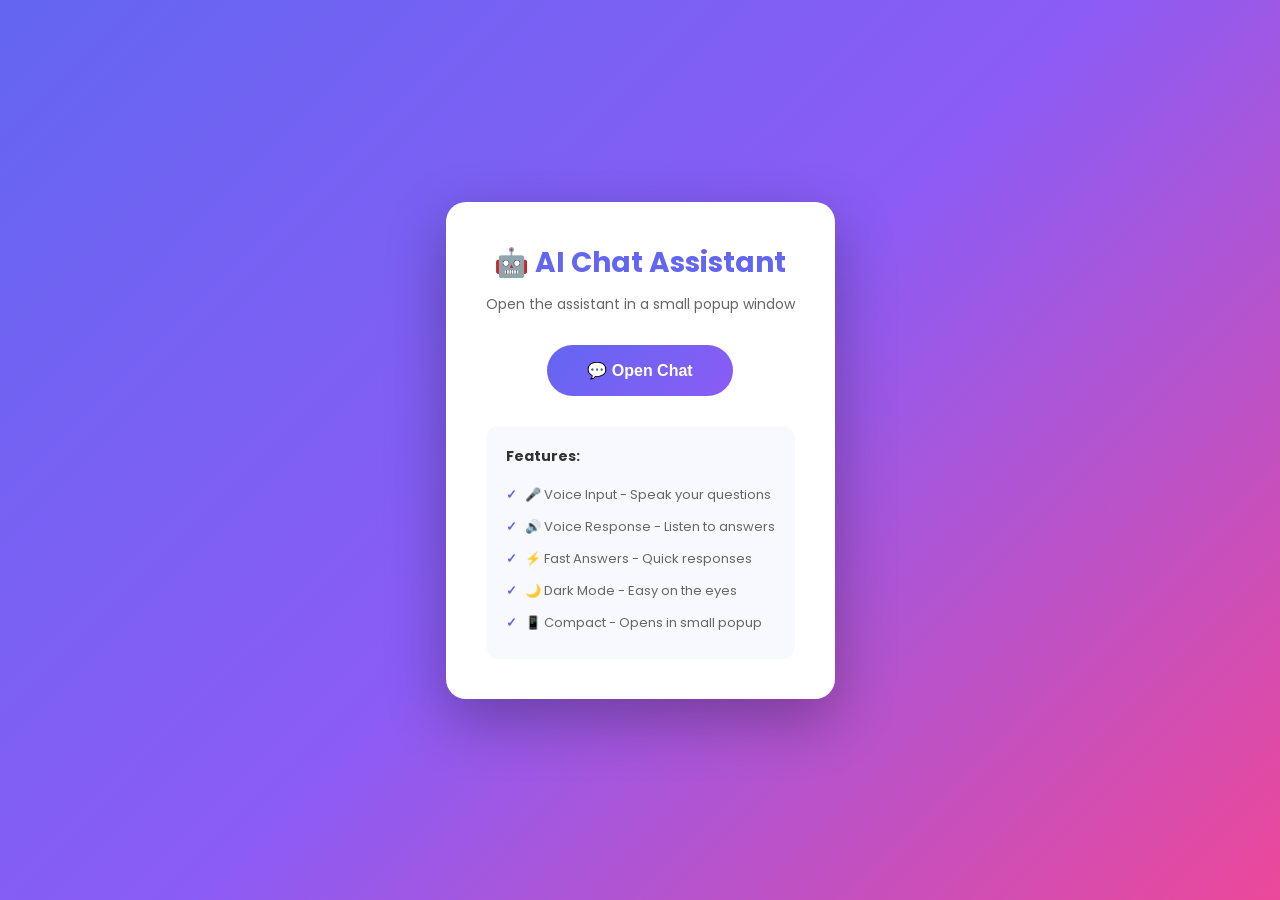
<file: nirmaan-chat-opener.html>
<!DOCTYPE html>
<html lang="en">
<head>
    <meta charset="UTF-8">
    <meta name="viewport" content="width=device-width, initial-scale=1.0">
    <title>Nirmaan - Open Chat Assistant</title>
    <link rel="icon" type="image/svg+xml" href="favicon.svg"/>
    <link rel="icon" type="image/svg+xml" sizes="any" href="[data-uri]"/>
    <link rel="shortcut icon" href="[data-uri]"/>
    <link href="https://fonts.googleapis.com/css2?family=Poppins:wght@400;500;600&display=swap" rel="stylesheet">
    <style>
        * {
            box-sizing: border-box;
            margin: 0;
            padding: 0;
        }
        body {
            font-family: 'Poppins', sans-serif;
            background: linear-gradient(135deg, #6366F1, #8B5CF6, #EC4899);
            min-height: 100vh;
            display: flex;
            flex-direction: column;
            align-items: center;
            justify-content: center;
            padding: 20px;
        }
        .container {
            background: white;
            border-radius: 20px;
            padding: 40px;
            text-align: center;
            max-width: 450px;
            box-shadow: 0 20px 60px rgba(0,0,0,0.3);
        }
        h1 {
            color: #6366F1;
            font-size: 28px;
            margin-bottom: 10px;
        }
        .subtitle {
            color: #666;
            margin-bottom: 30px;
            font-size: 14px;
        }
        .open-btn {
            background: linear-gradient(135deg, #6366F1, #8B5CF6);
            color: white;
            border: none;
            padding: 16px 40px;
            font-size: 16px;
            font-weight: 600;
            border-radius: 30px;
            cursor: pointer;
            transition: all 0.3s;
            display: inline-flex;
            align-items: center;
            gap: 10px;
        }
        .open-btn:hover {
            transform: translateY(-3px);
            box-shadow: 0 10px 30px rgba(99,102,241,0.4);
        }
        .features {
            margin-top: 30px;
            text-align: left;
            background: #f8f9ff;
            padding: 20px;
            border-radius: 12px;
        }
        .features h3 {
            color: #333;
            font-size: 14px;
            margin-bottom: 12px;
        }
        .features ul {
            list-style: none;
            color: #666;
            font-size: 13px;
        }
        .features li {
            padding: 6px 0;
            display: flex;
            align-items: center;
            gap: 8px;
        }
        .features li::before {
            content: "✓";
            color: #6366F1;
            font-weight: bold;
        }
    </style>
</head>
<body>
    <div class="container">
        <h1>🤖 AI Chat Assistant</h1>
        <p class="subtitle">Open the assistant in a small popup window</p>
        <button class="open-btn" onclick="openChatbot()">
            💬 Open Chat
        </button>
        <div class="features">
            <h3>Features:</h3>
            <ul>
                <li>🎤 Voice Input - Speak your questions</li>
                <li>🔊 Voice Response - Listen to answers</li>
                <li>⚡ Fast Answers - Quick responses</li>
                <li>🌙 Dark Mode - Easy on the eyes</li>
                <li>📱 Compact - Opens in small popup</li>
            </ul>
        </div>
    </div>

    <script>
        function openChatbot() {
            // Open chatbot in a small centered popup window (like Google login)
            const width = 420;
            const height = 600;

            // Calculate center position
            const left = (window.screen.width - width) / 2;
            const top = (window.screen.height - height) / 2;

            // Open popup window
            const popup = window.open(
                'irmaan-chatbot.html',
                'AI Assistant',
                `width=${width},height=${height},left=${left},top=${top},resizable=yes,scrollbars=no,toolbar=no,menubar=no,location=no,status=no`
            );

            // If popup was blocked, provide fallback
            if (!popup || popup.closed || typeof popup.closed === 'undefined') {
                // Open in new tab as fallback
                window.open('irmaan-chatbot.html', '_blank');
            }
        }

        // Also allow keyboard shortcut
        document.addEventListener('keydown', function(e) {
            if (e.ctrlKey && e.key === 'o') {
                e.preventDefault();
                openChatbot();
            }
        });
    </script>
</body>
</html>
</file>
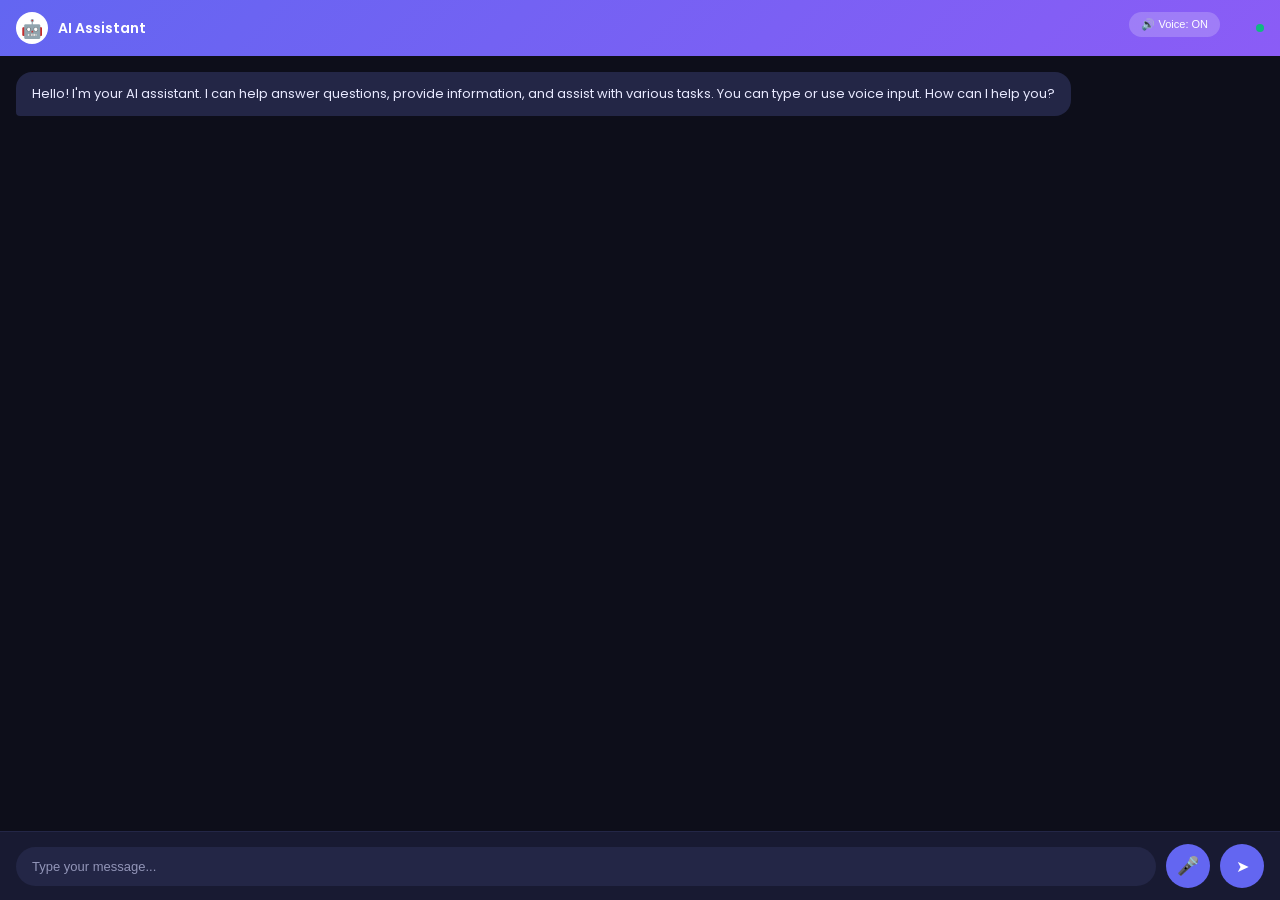
<file: nirmaan-chatbot.html>
<!DOCTYPE html>
<html lang="en">
<head>
    <meta charset="UTF-8">
    <meta name="viewport" content="width=device-width, initial-scale=1.0">
    <title>AI Assistant</title>
    <link rel="icon" type="image/svg+xml" href="favicon.svg"/>
    <link rel="icon" type="image/svg+xml" sizes="any" href="[data-uri]"/>
    <link rel="shortcut icon" href="[data-uri]"/>
    <link href="https://fonts.googleapis.com/css2?family=Poppins:wght@300;400;500;600&display=swap" rel="stylesheet">
    <style>
        * {
            box-sizing: border-box;
            margin: 0;
            padding: 0;
        }
        :root {
            --primary: #6366F1;
            --primary-dark: #4F46E5;
            --bg: #0D0E1A;
            --bg2: #181A32;
            --bg3: #232646;
            --text: #E8E9FF;
            --text2: #9295B8;
            --green: #10B981;
            --red: #EF4444;
        }
        body {
            font-family: 'Poppins', sans-serif;
            background: var(--bg);
            color: var(--text);
            height: 100vh;
            display: flex;
            flex-direction: column;
            overflow: hidden;
        }
        .header {
            background: linear-gradient(135deg, var(--primary), #8B5CF6);
            padding: 12px 16px;
            display: flex;
            align-items: center;
            gap: 10px;
            cursor: move;
            -webkit-app-region: drag;
        }
        .header * {
            -webkit-app-region: no-drag;
        }
        .bot-icon {
            width: 32px;
            height: 32px;
            background: white;
            border-radius: 50%;
            display: flex;
            align-items: center;
            justify-content: center;
            font-size: 18px;
        }
        .header-title {
            font-size: 14px;
            font-weight: 600;
            color: white;
        }
        .status-dot {
            width: 8px;
            height: 8px;
            background: var(--green);
            border-radius: 50%;
            margin-left: auto;
            animation: pulse 2s infinite;
        }
        @keyframes pulse {
            0%, 100% { opacity: 1; }
            50% { opacity: 0.5; }
        }
        .chat-area {
            flex: 1;
            overflow-y: auto;
            padding: 16px;
            display: flex;
            flex-direction: column;
            gap: 12px;
        }
        .message {
            max-width: 85%;
            padding: 12px 16px;
            border-radius: 16px;
            font-size: 13px;
            line-height: 1.5;
            animation: fadeIn 0.3s ease;
        }
        @keyframes fadeIn {
            from { opacity: 0; transform: translateY(10px); }
            to { opacity: 1; transform: translateY(0); }
        }
        .user-msg {
            background: var(--primary);
            color: white;
            align-self: flex-end;
            border-bottom-right-radius: 4px;
        }
        .bot-msg {
            background: var(--bg3);
            color: var(--text);
            align-self: flex-start;
            border-bottom-left-radius: 4px;
        }
        .typing {
            display: flex;
            gap: 4px;
            padding: 12px 16px;
            background: var(--bg3);
            border-radius: 16px;
            align-self: flex-start;
        }
        .typing span {
            width: 8px;
            height: 8px;
            background: var(--text2);
            border-radius: 50%;
            animation: bounce 1.4s infinite;
        }
        .typing span:nth-child(2) { animation-delay: 0.2s; }
        .typing span:nth-child(3) { animation-delay: 0.4s; }
        @keyframes bounce {
            0%, 60%, 100% { transform: translateY(0); }
            30% { transform: translateY(-8px); }
        }
        .input-area {
            padding: 12px 16px;
            background: var(--bg2);
            display: flex;
            align-items: center;
            gap: 10px;
            border-top: 1px solid var(--bg3);
        }
        .input-area input {
            flex: 1;
            padding: 12px 16px;
            border: none;
            border-radius: 24px;
            background: var(--bg3);
            color: var(--text);
            font-size: 13px;
            outline: none;
        }
        .input-area input::placeholder {
            color: var(--text2);
        }
        .mic-btn {
            width: 44px;
            height: 44px;
            border-radius: 50%;
            border: none;
            background: var(--primary);
            color: white;
            font-size: 18px;
            cursor: pointer;
            display: flex;
            align-items: center;
            justify-content: center;
            transition: all 0.2s;
        }
        .mic-btn:hover {
            background: var(--primary-dark);
            transform: scale(1.05);
        }
        .mic-btn.listening {
            background: var(--red);
            animation: pulse-ring 1s infinite;
        }
        @keyframes pulse-ring {
            0% { box-shadow: 0 0 0 0 rgba(239, 68, 68, 0.5); }
            70% { box-shadow: 0 0 0 15px rgba(239, 68, 68, 0); }
            100% { box-shadow: 0 0 0 0 rgba(239, 68, 68, 0); }
        }
        .send-btn {
            width: 44px;
            height: 44px;
            border-radius: 50%;
            border: none;
            background: var(--primary);
            color: white;
            font-size: 16px;
            cursor: pointer;
            display: flex;
            align-items: center;
            justify-content: center;
            transition: all 0.2s;
        }
        .send-btn:hover {
            background: var(--primary-dark);
        }
        .voice-toggle {
            position: fixed;
            top: 12px;
            right: 60px;
            background: rgba(255,255,255,0.2);
            border: none;
            color: white;
            padding: 6px 12px;
            border-radius: 20px;
            font-size: 11px;
            cursor: pointer;
        }
    </style>
</head>
<body>
    <div class="header">
        <div class="bot-icon">🤖</div>
        <span class="header-title">AI Assistant</span>
        <button class="voice-toggle" id="voiceToggle" onclick="toggleVoice()">🔊 Voice: ON</button>
        <div class="status-dot"></div>
    </div>
    <div class="chat-area" id="chatArea">
        <div class="message bot-msg">Hello! I'm your AI assistant. I can help answer questions, provide information, and assist with various tasks. You can type or use voice input. How can I help you?</div>
    </div>
    <div class="input-area">
        <input type="text" id="userInput" placeholder="Type your message..." onkeypress="handleKeyPress(event)">
        <button class="mic-btn" id="micBtn" onclick="toggleMic()">🎤</button>
        <button class="send-btn" onclick="sendMessage()">➤</button>
    </div>

    <script>
        let recognition;
        let isListening = false;
        let voiceEnabled = true;
        const chatArea = document.getElementById('chatArea');
        const userInput = document.getElementById('userInput');
        const micBtn = document.getElementById('micBtn');

        // Initialize Speech Recognition
        if ('webkitSpeechRecognition' in window || 'SpeechRecognition' in window) {
            const SpeechRecognition = window.SpeechRecognition || window.webkitSpeechRecognition;
            recognition = new SpeechRecognition();
            recognition.continuous = false;
            recognition.interimResults = true;
            recognition.lang = 'en-US';

            recognition.onresult = function(event) {
                const transcript = Array.from(event.results)
                    .map(result => result[0].transcript)
                    .join('');
                userInput.value = transcript;
                if (event.results[0].isFinal) {
                    sendMessage();
                }
            };

            recognition.onend = function() {
                isListening = false;
                micBtn.classList.remove('listening');
            };

            recognition.onerror = function(event) {
                isListening = false;
                micBtn.classList.remove('listening');
            };
        }

        function toggleMic() {
            if (!recognition) {
                addMessage("Voice recognition not supported in this browser. Try Chrome.", 'bot');
                return;
            }
            if (isListening) {
                recognition.stop();
            } else {
                recognition.start();
                isListening = true;
                micBtn.classList.add('listening');
            }
        }

        function handleKeyPress(e) {
            if (e.key === 'Enter') sendMessage();
        }

        function toggleVoice() {
            voiceEnabled = !voiceEnabled;
            document.getElementById('voiceToggle').textContent = voiceEnabled ? '🔊 Voice: ON' : '🔇 Voice: OFF';
        }

        function speak(text) {
            if (!voiceEnabled) return;
            const utterance = new SpeechSynthesisUtterance(text);
            utterance.rate = 1;
            utterance.pitch = 1;
            utterance.volume = 1;
            speechSynthesis.speak(utterance);
        }

        function addMessage(text, sender) {
            const msg = document.createElement('div');
            msg.className = `message ${sender}-msg`;
            msg.textContent = text;
            chatArea.appendChild(msg);
            chatArea.scrollTop = chatArea.scrollHeight;
        }

        function showTyping() {
            const typing = document.createElement('div');
            typing.className = 'typing';
            typing.id = 'typingIndicator';
            typing.innerHTML = '<span></span><span></span><span></span';
            chatArea.appendChild(typing);
            chatArea.scrollTop = chatArea.scrollHeight;
        }

        function hideTyping() {
            const typing = document.getElementById('typingIndicator');
            if (typing) typing.remove();
        }

        async function sendMessage() {
            const message = userInput.value.trim();
            if (!message) return;
            addMessage(message, 'user');
            userInput.value = '';
            showTyping();

            try {
                const response = await getAIResponse(message);
                hideTyping();
                addMessage(response, 'bot');
                speak(response);
            } catch (error) {
                hideTyping();
                addMessage("Sorry, I couldn't process your request. Please try again.", 'bot');
            }
        }

        // Optimized Knowledge Base for Maximum Questions
        function getAIResponse(query) {
            const q = query.toLowerCase();
            const knowledgeBase = {
                // Greetings
                'hello': 'Hello! How can I assist you today?',
                'hi': 'Hi there! What can I help you with?',
                'hey': 'Hey! How can I help you?',
                'good morning': 'Good morning! How can I assist you?',
                'good evening': 'Good evening! What can I help you with?',

                // About
                'who are you': 'I am an AI assistant designed to help answer your questions and provide information on various topics.',
                'what are you': 'I am an AI-powered chatbot programmed to assist with questions, provide information, and help with tasks.',
                'your name': 'I am your AI Assistant, here to help you with any questions you have.',

                // Help
                'help': 'I can help you with: information retrieval, answering questions, explanations, calculations, and general assistance. What do you need help with?',
                'can you help': 'Absolutely! I can assist with many things - just ask your question.',
                'what can you do': 'I can answer questions, provide explanations, help with calculations, give suggestions, and much more. Just ask!',

                // Technology
                'javascript': 'JavaScript is a programming language used for web development. It enables interactive web pages and runs on both client and server sides.',
                'python': 'Python is a high-level programming language known for its simplicity and readability. It is widely used in AI, data science, web development, and automation.',
                'html': 'HTML (HyperText Markup Language) is the standard language for creating web pages. It defines the structure of web content.',
                'css': 'CSS (Cascading Style Sheets) is used to style and layout web pages. It controls colors, fonts, spacing, and more.',
                'coding': 'Coding involves writing instructions in a programming language to tell computers what to do. It is used to build websites, apps, and software.',
                'programming': 'Programming is the process of creating instructions for computers. Popular languages include Python, JavaScript, Java, C++, and more.',
                'how to code': 'To start coding: 1) Choose a language (Python is beginner-friendly), 2) Use an online editor or install one, 3) Learn basics (variables, loops, functions), 4) Practice with small projects.',

                // AI & Machine Learning
                'ai': 'Artificial Intelligence (AI) is technology that enables machines to mimic human intelligence - learning, reasoning, and problem-solving.',
                'machine learning': 'Machine Learning is a subset of AI where computers learn from data without being explicitly programmed. It is used in recommendations, predictions, and more.',
                'what is ml': 'Machine Learning is a type of AI where systems learn from data to improve performance on tasks without explicit programming.',
                'deep learning': 'Deep Learning uses neural networks with many layers to learn from large amounts of data. It powers image recognition, NLP, and more.',

                // Science
                'water': 'Water (H2O) is essential for life. It consists of two hydrogen atoms and one oxygen atom. It makes up about 60% of the human body.',
                'sun': 'The Sun is a star at the center of our solar system. It provides light and heat essential for life on Earth.',
                'earth': 'Earth is the third planet from the Sun and the only known planet with life. It has a diverse ecosystem and is about 71% covered in water.',
                'moon': 'The Moon is Earth\'s natural satellite. It affects tides and has been visited by humans during the Apollo missions.',
                'physics': 'Physics is the study of matter, energy, and the fundamental forces of nature. It explains how the universe works.',
                'chemistry': 'Chemistry studies the composition, structure, properties, and changes of matter.',
                'biology': 'Biology is the study of living organisms - their structure, function, growth, and evolution.',

                // Math
                'math': 'Mathematics is the study of numbers, quantities, shapes, and patterns. It includes arithmetic, algebra, geometry, calculus, and more.',
                'pi': 'Pi (π) is approximately 3.14159. It is the ratio of a circle\'s circumference to its diameter.',
                'prime number': 'A prime number is a number greater than 1 that has only two divisors: 1 and itself. Examples: 2, 3, 5, 7, 11, 13.',
                'fibonacci': 'The Fibonacci sequence is a series where each number is the sum of the two preceding ones: 0, 1, 1, 2, 3, 5, 8, 13, 21...',

                // History
                'world war': 'World War I (1914-1918) and World War II (1939-1945) were global conflicts that reshaped the world order.',
                'india': 'India is a country in South Asia with a rich history spanning thousands of years. It is known for its culture, diversity, and economic growth.',
                'internet': 'The internet is a global network of computers that enables communication and information sharing worldwide.',

                // Time
                'time': 'Time is a continuous progression of events from past to present to future. It is measured in seconds, minutes, hours, days, and more.',
                'date': 'Today\'s date is May 17, 2026.',
                'what day': 'Today is Sunday, May 17, 2026.',

                // Weather
                'weather': 'Weather refers to atmospheric conditions like temperature, humidity, wind, and precipitation in a specific place at a specific time.',

                // General Knowledge
                'capital of india': 'The capital of India is New Delhi.',
                'capital of usa': 'The capital of the United States is Washington, D.C.',
                'largest country': 'Russia is the largest country by area.',
                ' tallest building': 'The tallest building is Burj Khalifa in Dubai (828 meters).',
                'ocean': 'The Pacific Ocean is the largest, covering about 63 million square miles.',
                'continent': 'There are 7 continents: Africa, Antarctica, Asia, Europe, North America, South America, and Oceania.',
                'country': 'There are 195 countries in the world.',

                // Education & Career
                'job': 'I can help with career advice. What field are you interested in?',
                'career': 'Popular career fields include: Technology, Healthcare, Finance, Education, Marketing, and Creative Arts. What interests you?',
                'study': 'Effective study tips: 1) Create a schedule, 2) Take breaks, 3) Use active recall, 4) Practice regularly, 5) Stay organized.',
                'learn': 'To learn effectively: set clear goals, practice consistently, use multiple resources, teach others, and stay curious!',

                // Tips & Advice
                'tip': 'Here\'s a tip: Consistent small efforts lead to big results. Keep learning and growing every day!',
                'advice': 'My advice: Stay curious, keep learning, and never stop asking questions. Growth comes from challenges!',
                'motivation': 'You are capable of amazing things! Keep pushing forward and believe in yourself.',

                // Health
                'health': 'Good health tips: 1) Sleep 7-8 hours, 2) Exercise regularly, 3) Eat balanced meals, 4) Stay hydrated, 5) Manage stress.',
                'exercise': 'Recommended exercise: 150 minutes of moderate aerobic activity per week, plus strength training twice a week.',
                'sleep': 'Adults need 7-9 hours of sleep per night for optimal health and cognitive function.',
                'water drink': 'It\'s recommended to drink about 8 glasses (2 liters) of water daily.',

                // Food
                'food': 'A balanced diet includes: fruits, vegetables, whole grains, proteins, and healthy fats.',
                'healthy': 'Healthy eating: focus on whole foods, limit processed foods, eat plenty of vegetables and fruits.',

                // Thanks
                'thank': 'You\'re welcome! Let me know if you need anything else.',
                'thanks': 'No problem! Happy to help.',
                'thank you': 'You\'re welcome! Feel free to ask more questions.',

                // Goodbye
                'bye': 'Goodbye! Feel free to come back if you have more questions.',
                'goodbye': 'Goodbye! Have a great day!',
                'see you': 'See you later! Come back anytime you need help.',

                // Default responses for unmatched queries
                'default': 'That\'s an interesting question! Let me think... Based on my knowledge, I can tell you that I\'m here to help with a wide range of questions. Could you provide more details about what you\'d like to know?'
            };

            // Search for matching keywords
            for (const [key, value] of Object.entries(knowledgeBase)) {
                if (q.includes(key)) {
                    return value;
                }
            }

            // Generate contextual responses for unknown queries
            const contextualResponses = [
                `I understand you're asking about "${query}". While I may not have specific information on that, I'm designed to help with many topics including technology, science, math, general knowledge, health, and more. Is there something else I can help you with?`,
                `That's a great question! I have knowledge on many subjects. Could you try rephrasing or ask about a specific topic?`,
                `I see you're curious about "${query}". I can help with factual questions, explanations, and general assistance. What other topics interest you?`
            ];

            return contextualResponses[Math.floor(Math.random() * contextualResponses.length)];
        }
    </script>
</body>
</html>
</file>
